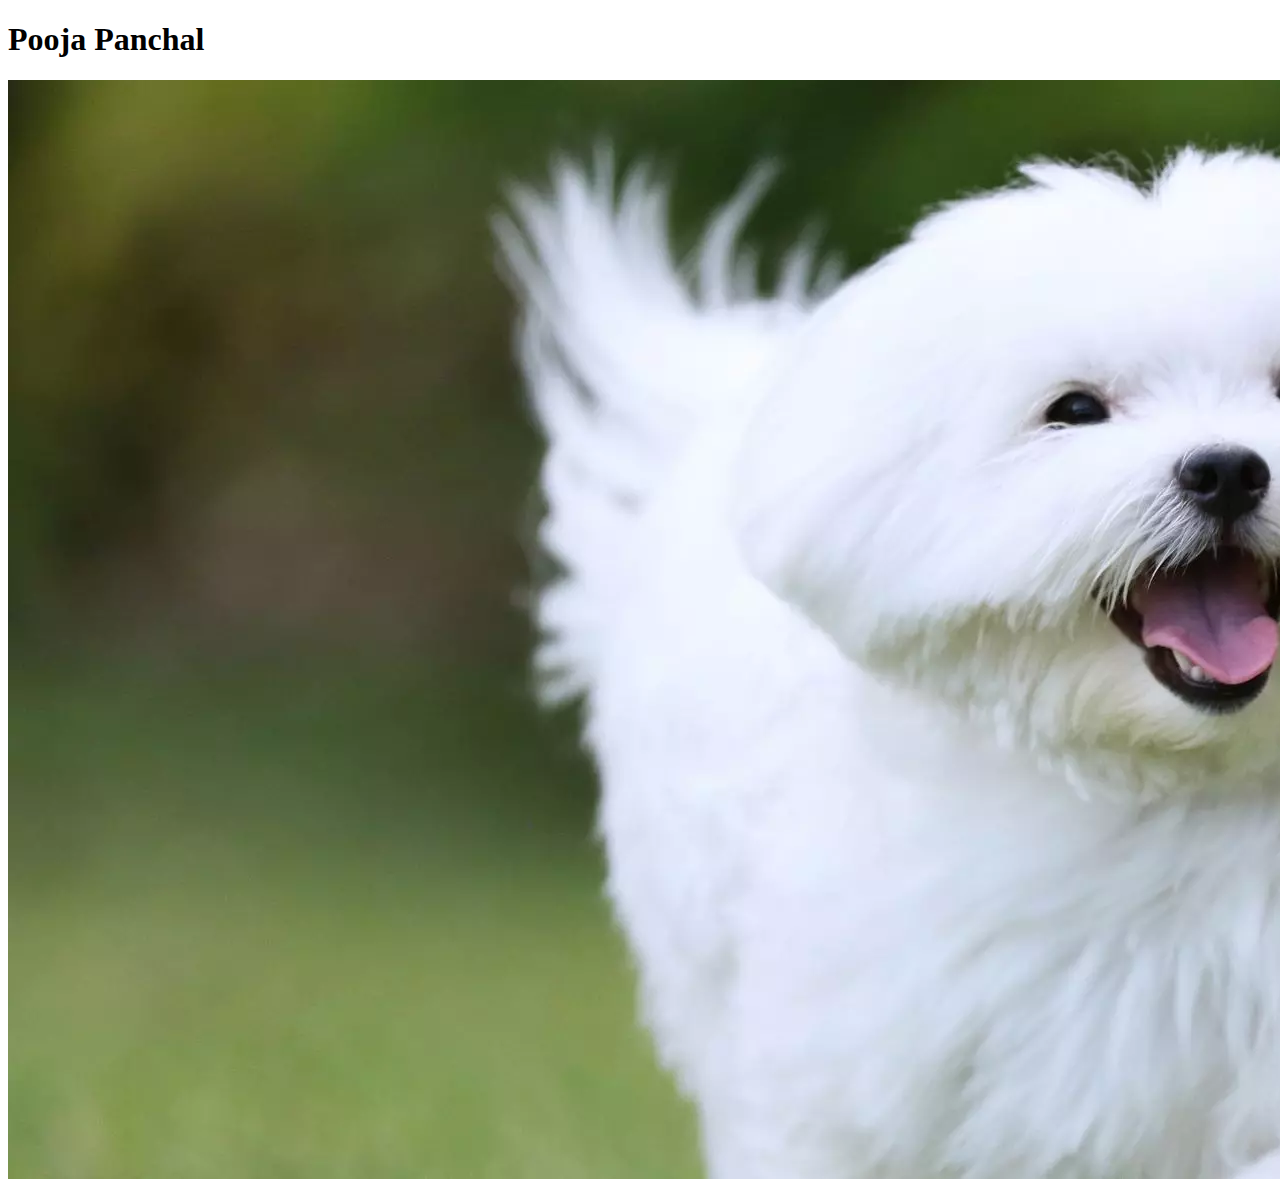
<file: index.html>
<!DOCTYPE html>
<html lang="en">
<head>
    <meta charset="UTF-8">
    <meta name="viewport" content="width=device-width, initial-scale=1.0">
    <title>Pooja Panchal's Live Site</title>
    <h1>Pooja Panchal</h1>
</head>
<body>
    <img src="images/maltese.jpg" alt="Portrait of Maltese smiling" />

</body>
</html>
</file>
